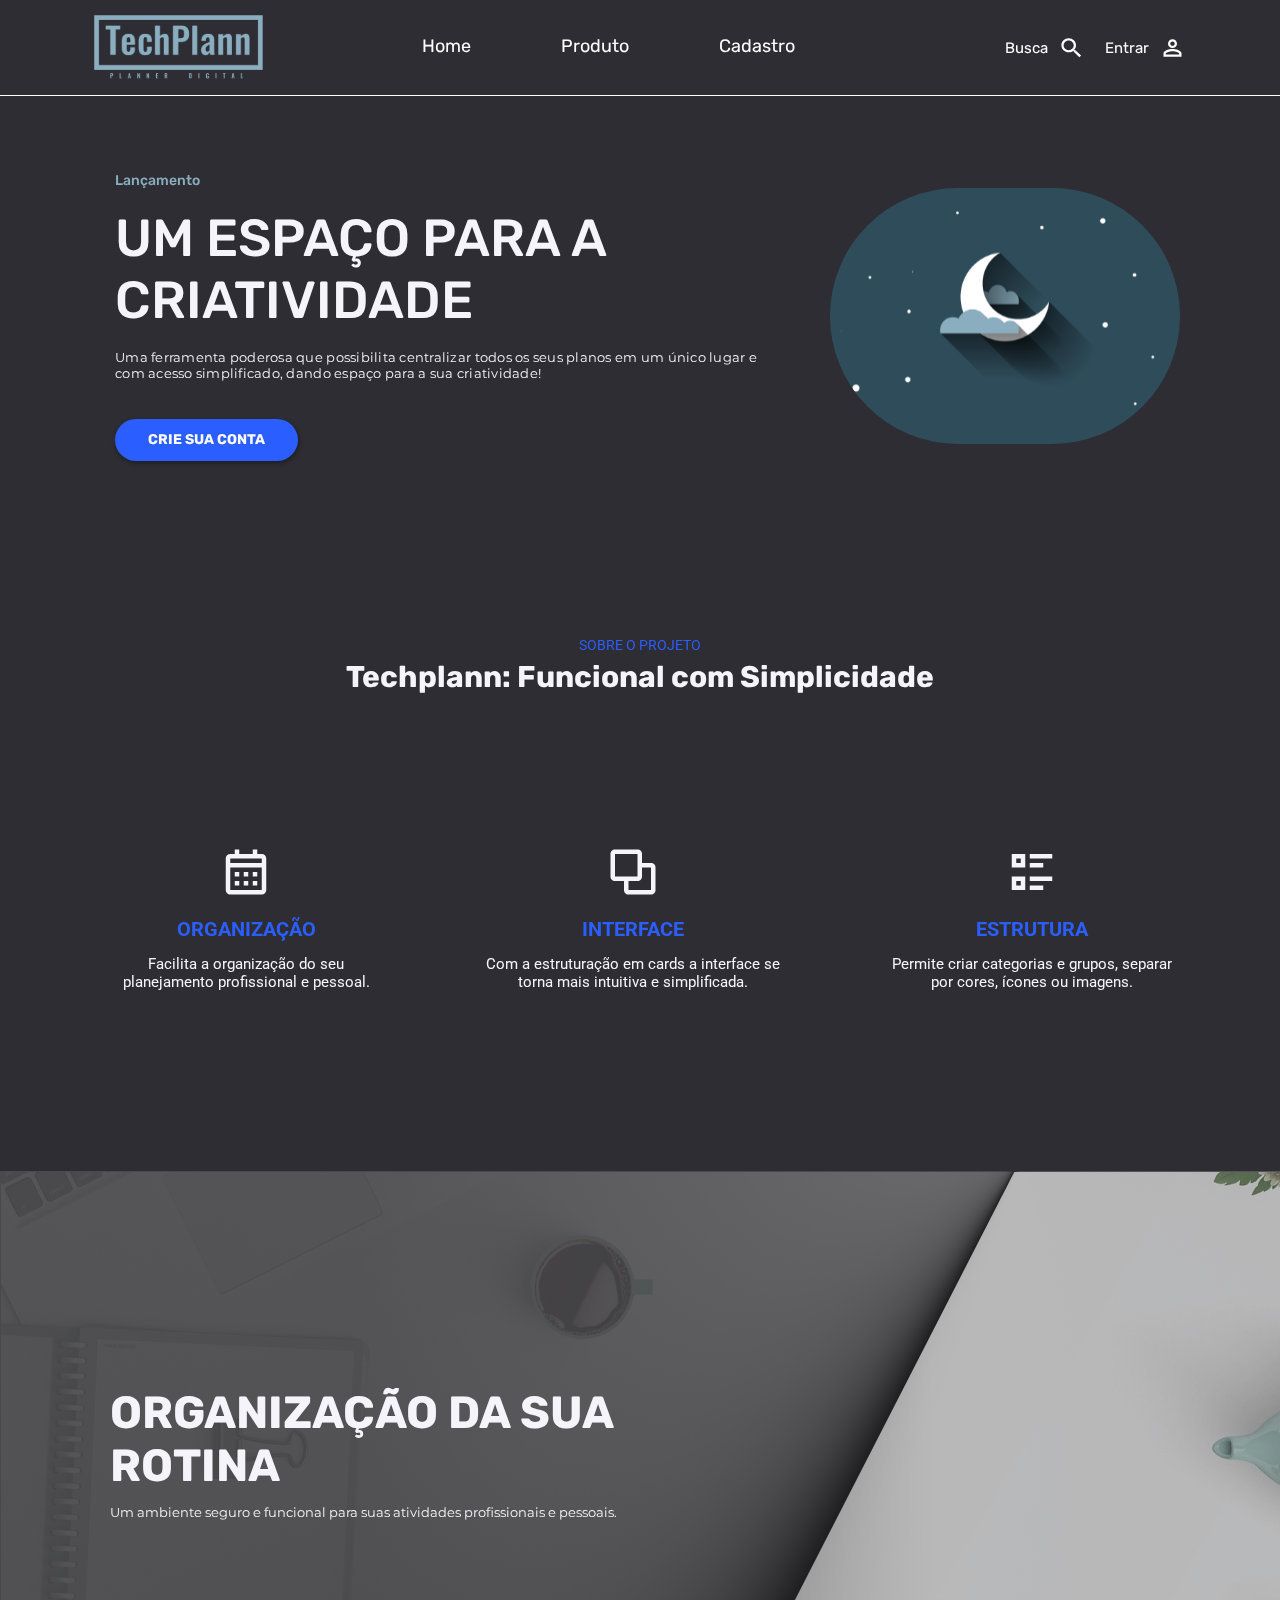
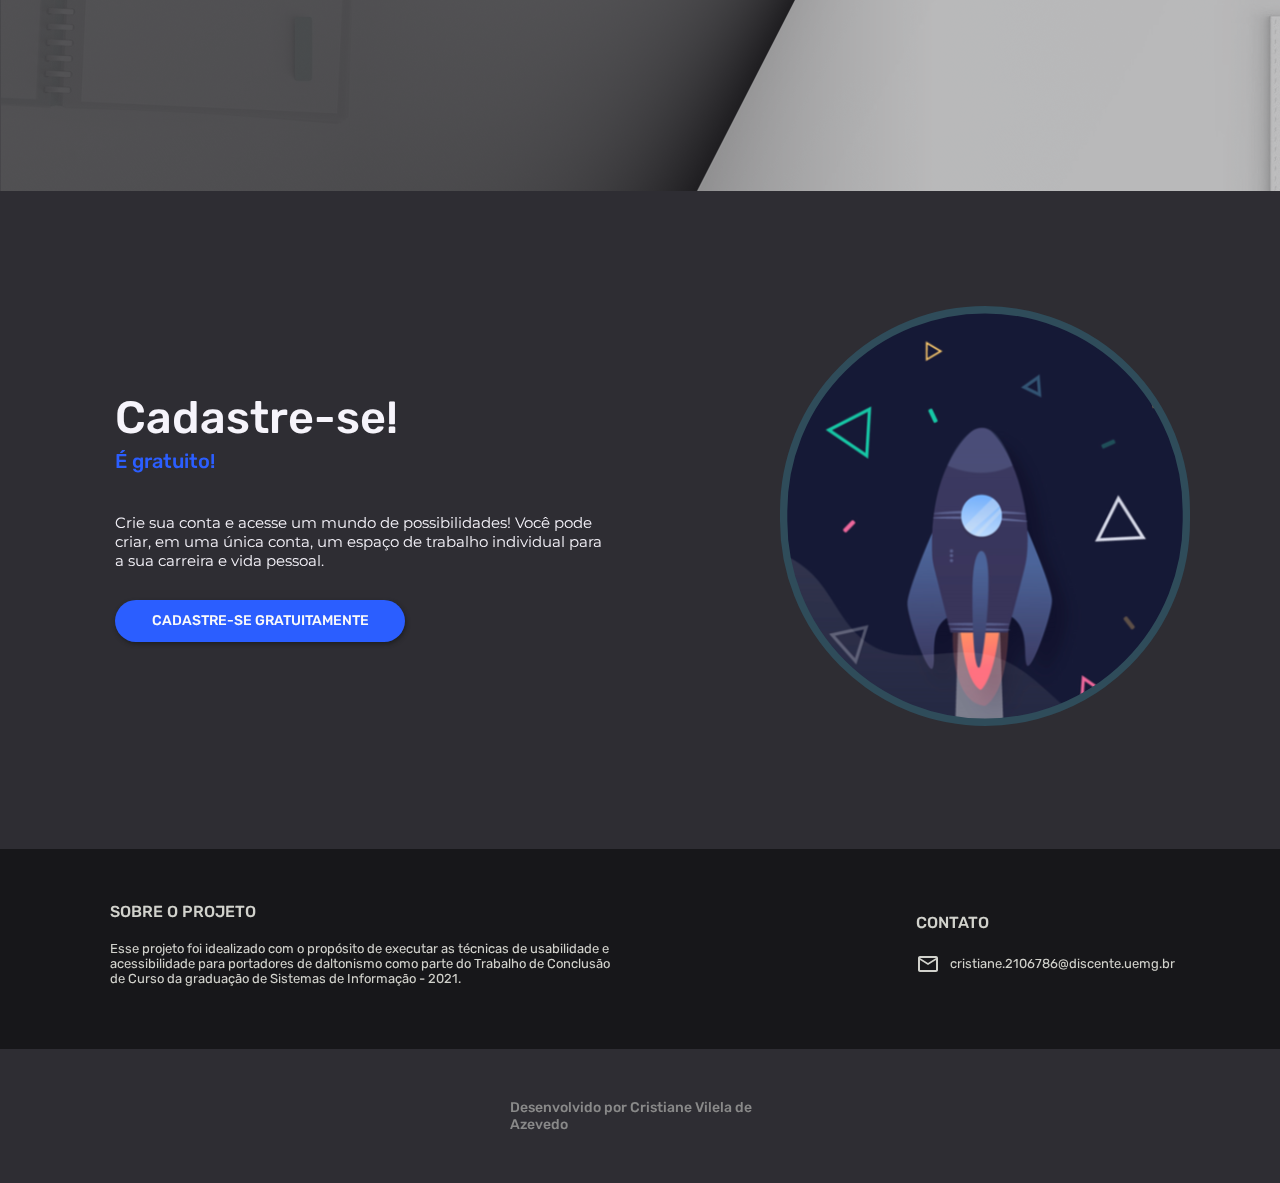
<file: index.html>
<!DOCTYPE html>
<html lang="pt-BR">

<head>
    <meta charset="UTF-8">
    <meta http-equiv="X-UA-Compatible" content="IE=edge">
    <meta name="viewport" content="width=device-width, initial-scale=1.0">
    <meta name="description"
        content="Landing Page de projeto de TCC para aplicação de técnicas de acessibilidade voltadas para usuários daltônicos.">
    <title>TechPlann - Planner Digital</title>
    <link rel="stylesheet" type="text/css" href="style.css">
</head>

<body>
    <header class="cabecalho">
        <img class="cabecalho-logo" src="logo.svg" alt="Logo TechPlann" onclick="location.href = 'index.html'"
            style="cursor: pointer;"> <!-- Logo -->
        <nav class="cabecalho-menu">
            <!-- Menu -->
            <div class="cabecalho-menu-ancoras">
                <!-- Âncoras -->
                <a href="index.html" class="cabecalho-menu-ancoras-item">Home</a>
                <a href="#conteudo-secundario-titular" class="cabecalho-menu-ancoras-item">Produto</a>
                <a href="formulario.html" class="cabecalho-menu-ancoras-item">Cadastro</a>
            </div>
            <div class="cabecalho-menu-acoes">
                <!-- Menu de Pesquisa e Login -->
                <div class="cabecalho-menu-acoes-busca">
                    <!-- Menu de Pesquisa -->
                    <a class="cabecalho-menu-acoes-busca-txt">Busca</a>
                    <img class="cabecalho-menu-acoes-busca-ico" src="busca.svg" alt="Ícone de pesquisa">
                </div>
                <div class="cabecalho-menu-acoes-login">
                    <!-- Menu de Login -->
                    <a href="login.html" class="cabecalho-menu-acoes-login-txt">Entrar</a>
                    <img class="cabecalho-menu-acoes-login-ico" src="login.svg" alt="Ícone de login">
                </div>
            </div>
        </nav>
    </header>

    <main class="conteudo">
        <!-- Conteúdo do Site -->
        <section class="conteudo-principal">
            <!-- Primeiro bloco -->
            <div class="conteudo-principal-escrito">
                <h4 class="conteudo-principal-escrito-lanc">Lançamento</h4>
                <h1 class="conteudo-principal-escrito-titulo">UM ESPAÇO PARA A CRIATIVIDADE</h1>
                <h3 class="conteudo-principal-escrito-paragrafo">Uma ferramenta poderosa que possibilita centralizar
                    todos os seus planos em um único lugar e com acesso simplificado, dando espaço para a sua
                    criatividade!</h3>

                <button class="conteudo-principal-escrito-botao" onclick="location.href = 'formulario.html'">
                    CRIE SUA CONTA
                </button>
            </div>
            <img class="conteudo-principal-imagem" src="lua.svg" alt="Criatividade">
        </section>

        <section class="conteudo-secundario">
            <!-- Segundo bloco -->
            <div class="conteudo-secundario-titular" id="conteudo-secundario-titular">
                <!-- Títulos -->
                <h4 class="conteudo-secundario-titular-titulomenor">SOBRE O PROJETO</h4>
                <h3 class="conteudo-secundario-titular-titulomaior">Techplann: Funcional com Simplicidade</h3>
            </div>
            <div class="conteudo-secundario-blocos">
                <!-- Bloco de Informações -->
                <div class="conteudo-secundario-blocos-escrito-bum">
                    <!-- Bloco 1 - Organização -->
                    <img class="conteudo-secundario-blocos-escrito-bum-imagem" src="calendar.svg"
                        alt="Ícone de calendário representando organização">
                    <h2 class="conteudo-secundario-blocos-escrito-bum-titulo">ORGANIZAÇÃO</h2>
                    <p class="conteudo-secundario-blocos-escrito-bum-paragrafo">Facilita a organização do seu
                        planejamento profissional e pessoal.</p>
                </div>
                <div class="conteudo-secundario-blocos-escrito-bdois">
                    <!-- Bloco 2 - Interface -->
                    <img class="conteudo-secundario-blocos-escrito-bdois-imagem" src="organiza.svg"
                        alt="Ícone representando uma interface">
                    <h2 class="conteudo-secundario-blocos-escrito-bdois-titulo">INTERFACE</h2>
                    <p class="conteudo-secundario-blocos-escrito-bdois-paragrafo">Com a estruturação em cards a
                        interface se torna mais intuitiva e simplificada.</p>
                </div>
                <div class="conteudo-secundario-blocos-escrito-btres">
                    <!-- Bloco 3 - Estrutura -->
                    <img class="conteudo-secundario-blocos-escrito-btres-imagem" src="estrutura.svg"
                        alt="Ícone representando a estrutura do conteúdo da interface">
                    <h2 class="conteudo-secundario-blocos-escrito-btres-titulo">ESTRUTURA</h2>
                    <p class="conteudo-secundario-blocos-escrito-btres-paragrafo">Permite criar categorias e grupos,
                        separar por cores, ícones ou imagens.</p>
                </div>
            </div>
        </section>

        <section class="conteudo-terciario">
            <!-- Terceiro bloco -->
            <div class="conteudo-terciario-escrito">
                <h1 class="conteudo-terciario-escrito-titulo">ORGANIZAÇÃO DA SUA ROTINA</h1>
                <p class="conteudo-terciario-escrito-paragrafo">Um ambiente seguro e funcional para suas atividades
                    profissionais e pessoais.</p>
            </div>
            <!--<img class="conteudo-terciario-imagem" src="banner2.png" alt="Imagem ilustrativa de organização de escritório"> -->
            <!-- Desativado - Imagem foi para background no CSS -->
        </section>

        <section class="conteudo-quartenario">
            <!-- Última seção-->
            <div class="conteudo-quartenario-escrito">
                <!-- Texto -->
                <h2 class="conteudo-quartenario-escrito-titulo">Cadastre-se!</h2>
                <h4 class="conteudo-quartenario-escrito-subtitulo">É gratuito!</h4>
                <p class="conteudo-quartenario-escrito-paragrafo">Crie sua conta e acesse um mundo de possibilidades!
                    Você pode criar, em uma única conta, um espaço de trabalho individual para a sua carreira e vida
                    pessoal.</p>
                <button class="conteudo-quaternario-escrito-botao" onclick="location.href = 'formulario.html'">
                    Cadastre-se Gratuitamente
                </button>
            </div>
            <img class="conteudo-quaternario-imagem" src="nave.svg"
                alt="Imagem ilustrativa de um foguete representando o avanço ao se cadastrar na plataforma">
        </section>
    </main>

    <footer class="rodape">
        <!-- Rodapé -->
        <!--<img class="rodape-imagem" src="footer.png" alt="Caixa de fundo semi transparente">-->
        <!-- Desativado - Imagem passou para background no CSS -->
        <div class="rodape-escrito-sbr">
            <!-- Coluna 1 -->
            <h3 class="rodape-escrito-sbr-titulo">SOBRE O PROJETO</h3>
            <p class="rodape-escrito-sbr-paragrafo">Esse projeto foi idealizado com o propósito de executar as técnicas
                de usabilidade e acessibilidade para portadores de daltonismo como parte do Trabalho de Conclusão de
                Curso da graduação de Sistemas de Informação - 2021.</p>
        </div>
        <div class="rodape-escrito-cont">
            <!-- Coluna 2 -->
            <h3 class="rodape-escrito-cont-titulo">CONTATO</h3>
            <div class="rodape-escrito-cont-flex">
                <img class="rodape-escrito-cont-flex-imagem" src="email.svg" alt="Ícone de e-mail">
                <p class="rodape-escrito-cont-flex-paragrafo">cristiane.2106786@discente.uemg.br</p>
            </div>
        </div>
    </footer>
    <h4 class="desenvolvido">Desenvolvido por Cristiane Vilela de Azevedo</h4>
</body>

</html>
</file>
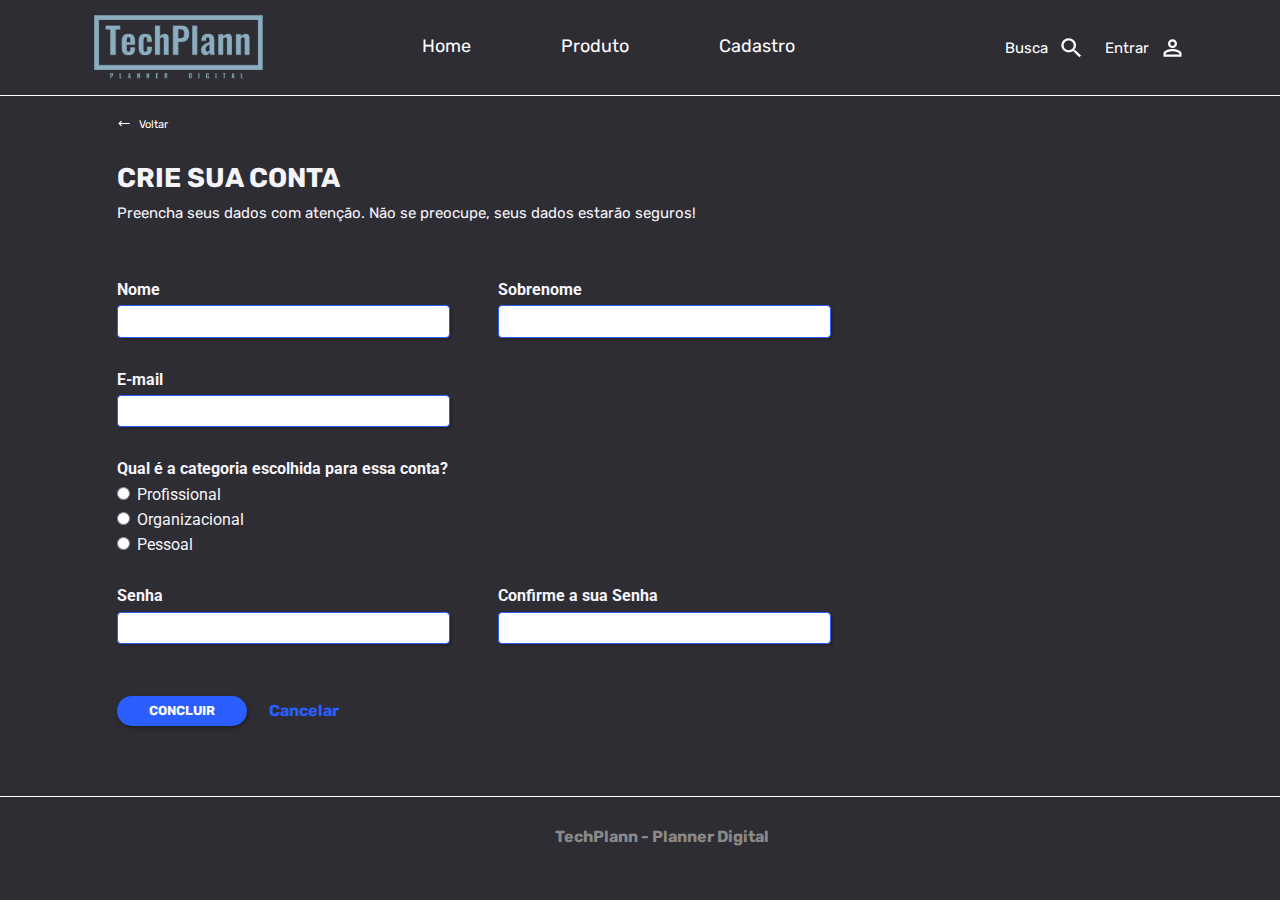
<file: formulario.html>
<!DOCTYPE html>
<html lang="pt-BR">

<head>
    <meta charset="UTF-8">
    <meta http-equiv="X-UA-Compatible" content="IE=edge">
    <meta name="viewport" content="width=device-width, initial-scale=1.0">
    <meta name="description"
        content="Landing Page de projeto de TCC para aplicação de técnicas de acessibilidade voltadas para usuários daltônicos.">
    <title>TechPlann - Cadastro de Conta</title>
    <link rel="stylesheet" type="text/css" href="formulario.css">
</head>

<body>
    <header class="cabecalho">
        <img class="cabecalho-logo" src="logo.svg" alt="Logo TechPlann" onclick="location.href = 'index.html'"
            style="cursor: pointer;"> <!-- Logo -->
        <nav class="cabecalho-menu">
            <!-- Menu -->
            <div class="cabecalho-menu-ancoras">
                <!-- Âncoras -->
                <a href="index.html" class="cabecalho-menu-ancoras-item">Home</a>
                <a class="cabecalho-menu-ancoras-item">Produto</a>
                <a href="formulario.html" class="cabecalho-menu-ancoras-item">Cadastro</a>
            </div>
            <div class="cabecalho-menu-acoes">
                <!-- Menu de Pesquisa e Login -->
                <div class="cabecalho-menu-acoes-busca">
                    <!-- Menu de Pesquisa -->
                    <a class="cabecalho-menu-acoes-busca-txt">Busca</a>
                    <img class="cabecalho-menu-acoes-busca-ico" src="busca.svg" alt="Ícone de pesquisa">
                </div>
                <div class="cabecalho-menu-acoes-login">
                    <!-- Menu de Login -->
                    <a href="login.html" class="cabecalho-menu-acoes-login-txt">Entrar</a>
                    <img class="cabecalho-menu-acoes-login-ico" src="login.svg" alt="Ícone de login">
                </div>
            </div>
        </nav>
    </header>

    <main>
        <a href="index.html" class="retornar">
            <img class="retornar-seta" src="setavoltar.svg" alt="Ícone de voltar para a Home em formato de seta">
            <h5 class="retornar-voltar">Voltar</h5>
        </a>

        <!-- Cabeçalho com título e subtítulo (ambos com css de id "titulo") -->
        <div>
            <h1 id="titulo">CRIE SUA CONTA </h1>
            <p id="subtitulo">Preencha seus dados com atenção. Não se preocupe, seus dados estarão seguros! </p>
            <br>
        </div>

        <form class="form" onsubmit="alert('Obrigado por se cadastrar');">
            <!-- Início do formulário -->
            <fieldset class="grupo">
                <div class="campo">
                    <!-- Campo de nome -->
                    <label for="nome"><strong>Nome</strong></label>
                    <input type="text" name="nome" id="nome" required>
                </div>

                <div class="campo">
                    <!-- Campo de Sobrenome -->
                    <label for="sobrenome"><strong>Sobrenome</strong></label>
                    <input type="text" name="sobrenome" id="sobrenome" required>
                </div>
            </fieldset>

            <div class="campo">
                <!-- Campo de E-mail -->
                <label for="email"><strong>E-mail</strong></label>
                <input type="email" name="email" id="email" required>
            </div>

            <div class="campo">
                <!-- Campo de Opção de Categorias -->
                <label><strong>Qual é a categoria escolhida para essa conta?</strong></label>
                <label>
                    <input type="radio" name="devweb" value="profissional">Profissional
                </label>
                <label>
                    <input type="radio" name="devweb" value="organizacional">Organizacional
                </label>
                <label>
                    <input type="radio" name="devweb" value="pessoal">Pessoal
                </label>
            </div>

            <fieldset class="grupo">
                <div class="campo">
                    <!-- Campo de Senha -->
                    <label for="senha"><strong>Senha</strong></label>
                    <input type="password" name="senha" id="senha" required>
                </div>

                <div class="campo">
                    <!-- Campo de Confirmação de Senha -->
                    <label for="senha"><strong>Confirme a sua Senha</strong></label>
                    <input type="password" name="senha" id="senha" required>
                </div>
            </fieldset>

            <div class="botoes">
                <!-- Campo dos Botões -->
                <button class="botao" type="submit">CONCLUIR</button>
                <!-- Botão para Enviar o Formulário -->
                <h3 class="anular" onclick="location.href = 'index.html'">Cancelar</h3>
                <!-- Campo de Cancelar o Cadastramento antes do Envio -->
            </div>

        </form>

    </main>

    <footer class="footer">
        <h4 class="footer-text"><strong>TechPlann - Planner Digital</strong></h4>
    </footer>

</body>

</html>
</file>
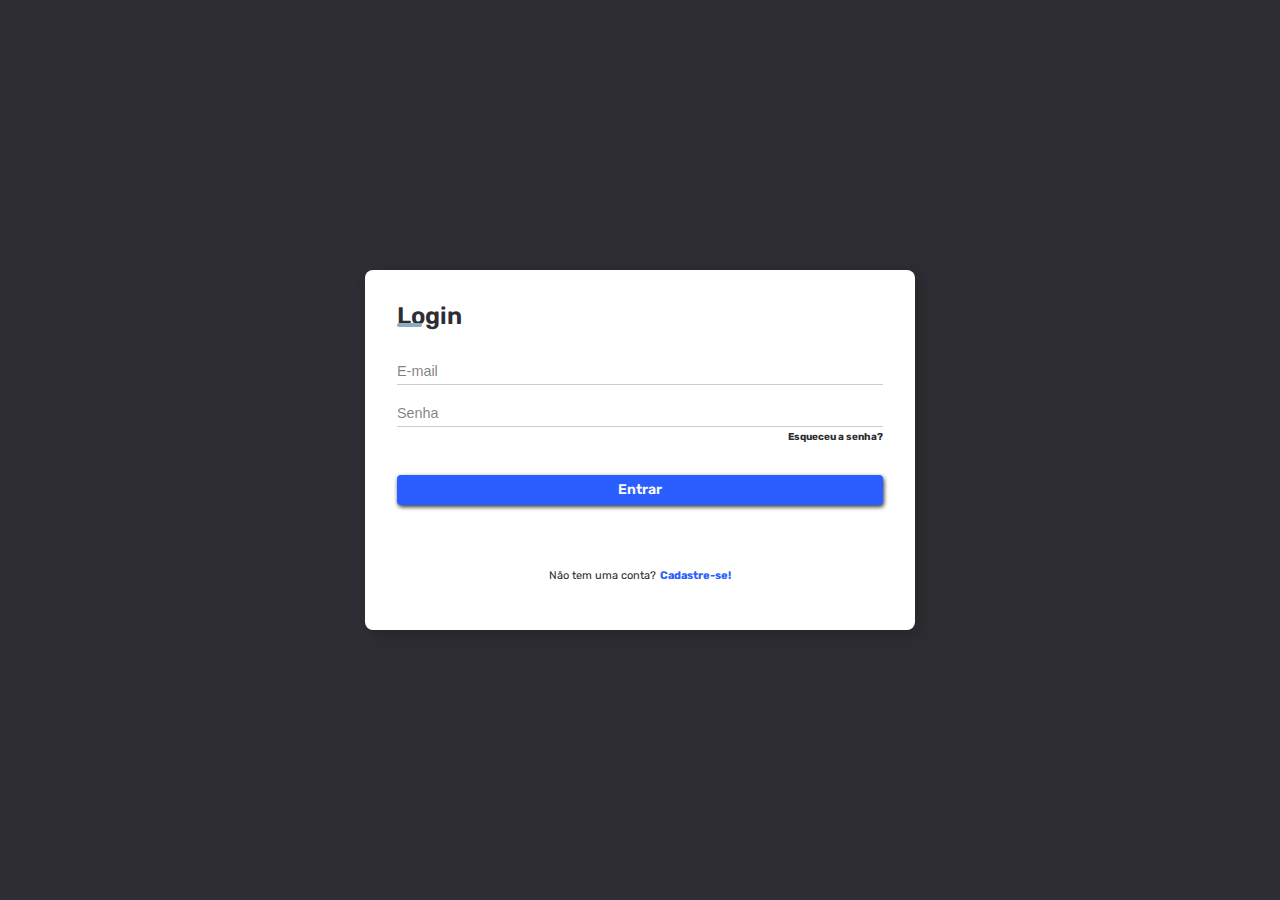
<file: login.html>
<!DOCTYPE html>
<html lang="pt-BR">

<head>
    <meta charset="UTF-8">
    <meta http-equiv="X-UA-Compatible" content="IE=edge">
    <meta name="viewport" content="width=device-width, initial-scale=1.0">
    <meta name="description"
        content="Landing Page de projeto de TCC para aplicação de técnicas de acessibilidade voltadas para usuários daltônicos.">
    <title>TechPlann - Login</title>
    <link rel="stylesheet" type="text/css" href="login.css">
</head>

<body>
    <main class="container">
        <h2>Login</h2>
        <form onsubmit="alert('Obrigado por fazer login');">
            <div class="input-field">
                <input type="email" name="email" id="email" placeholder="E-mail">
                <div class="underline"></div>
            </div>

            <div class="input-field">
                <input type="password" name="password" id="password" placeholder="Senha">
                <div class="underline"></div>
            </div>

            <div class="refsenha">
                <h4 class="question">Esqueceu a senha?</h4>
            </div>

            <input type="submit" value="Entrar">
        </form>

        <div class="footer">
            <h4 class="chamada">Não tem uma conta?</h4>
            <h4 class="cta" onclick="location.href = 'formulario.html'"><strong>Cadastre-se!</strong></h4>
        </div>

    </main>

</body>

</html>
</file>
<file: style.css>
@import url('https://fonts.googleapis.com/css2?family=Montserrat&family=Roboto&family=Rubik:wght@400;500;600;700&display=swap');

/* font-family: 'Roboto', sans-serif;
font-family: 'Rubik', sans-serif;
font-family: 'Montserrat', sans-serif; */

* {
    margin: 0;
    padding: 0;
    box-sizing: border-box;
    text-decoration: none;
}

html {
    scroll-behavior: smooth;
}

body {
    font-size: 100%;
    background: #2E2D33; 
    overflow-x: hidden;
}

.cabecalho { /*Cabeçalho*/
    display: flex;
    flex-direction: row;
    align-items: center;
    justify-content: space-around;
    padding: 15px;
}

.cabecalho-logo { /*Cabeçalho - Logo*/
    height: 65px;
}

.cabecalho-menu { /*Cabeçalho Menu*/
    display: flex;
    gap: 120px;
}

.cabecalho-menu-ancoras {
    display: flex;    
    cursor: pointer;
}

.cabecalho-menu-ancoras-item { /*Cabeçalho Menu - Âncoras do Menu*/
    font-family: 'Rubik', sans-serif;
    color: #FFFFFF;
    font-weight: 400;
    font-size: 18px;
    padding-right: 90px;
}

.cabecalho-menu-acoes { /*Cabeçalho Menu - Âncoras do Menu de Busca e login*/
    display: flex;
    flex-direction: row;
    align-items: center;
    gap: 20px;
    cursor: pointer;
}

.cabecalho-menu-acoes-busca {
    display: flex;
    flex-direction: row;
    align-items: center;
    gap: 10px;
}

.cabecalho-menu-acoes-busca-txt { /*Cabeçalho Menu - Âncoras do Menu Busca*/
    font-family: 'Rubik', sans-serif;
    color: #FFFFFF;
    font-weight: 400;
    font-size: 15px;     
}

.cabecalho-menu-acoes-busca-ico { /*Cabeçalho Menu - Âncoras do Menu Ícone de Busca*/
    width: 27px;
    height: 26px;
    color: #FFFFFF;    
}

.cabecalho-menu-acoes-login {
    display: flex;
    flex-direction: row;
    align-items: center;
    gap: 10px;
}

.cabecalho-menu-acoes-login-txt { /*Cabeçalho Menu - Âncoras do Menu Login*/
    font-family: 'Rubik', sans-serif;
    color: #FFFFFF;
    font-weight: 400;
    font-size: 15px;
}

.cabecalho-menu-acoes-login-ico { /*Cabeçalho Menu - Âncoras do Menu Ícone de Login*/
    width: 27px;
    height: 26px;
    color: #FFFFFF;
}

.conteudo { /*Parte central*/
    margin-bottom: 48px;
    border-top: 0.1px solid #FFFFFF;
    padding-top: 70px; 
}
    
.conteudo-principal { /*Primeiro bloco*/
    display: flex;
    flex-direction: row;
    align-items: center;
    justify-content: space-around;
    padding-left: 85px;
    gap: 110px 70px;
    /*border-bottom: 0.1px solid #FFFFFF;     /* Linha divisória do B1 com o B2 */
    /*width: 1440px;*/
    padding-bottom: 111px;
}

.conteudo-principal-escrito { /*Primeiro bloco - parte escrita*/
    display: flex;
    flex-direction: column;
    padding-left: 30px;
    gap: 18px;    
}
.conteudo-principal-escrito-lanc { /*Primeiro bloco - lançamento*/
    font-family: 'Rubik', sans-serif;
    font-weight: 500;
    font-size: 14px;
    color: #8AAEBF;
}

.conteudo-principal-escrito-titulo { /*Primeiro bloco - Título*/
    font-family: 'Rubik', sans-serif;
    font-weight: 500;
    font-size: 52px;
    color: #F6F4FB;
}

.conteudo-principal-escrito-paragrafo { /*Primeiro bloco - paragrafo*/
    font-family: 'Montserrat', sans-serif;
    font-weight: 400;
    font-style: normal;
    font-size: 13px;
    letter-spacing: 0.02em;
    color: #F6F4FB;
    padding-bottom: 20px;
}

.conteudo-principal-escrito-botao { /*Primeiro bloco - botão*/
    background-color: #2B5EFF;
    width: 183px;
    height: 42px;
    border: none;
    box-shadow: 1px 2px 4px rgba(28, 29, 30, 0.9);
    border-radius: 35px;
    font-family: 'Rubik', sans-serif;
    font-weight: 700;
    font-size: 14px;
    color: #FAFAFA;
    cursor: pointer;
}

.conteudo-principal-escrito-botao:hover{ /* Elemento de classe "conteudo-principal-escrito-botao" com o estado da pseudoclasse "hover" */
    background: #8AAEBF;
    box-shadow: inset 2px 2px 2px rgba(0,0,0,0.2);
    text-shadow: none;
}

.conteudo-principal-imagem { /*Primeiro bloco - imagem*/
    height: 300px;
    width: 450px;
    padding-right: 100px;
}

.conteudo-secundario { /*Segundo bloco*/
    display: flex;
    flex-direction: column;
    align-items: center;
    margin-top: 50px;
    margin-bottom: 180px;    
}

.conteudo-secundario-titular {  /*Segundo bloco - div dos títulos*/
    display: flex;
    flex-direction: column;
    align-items: center;
}
.conteudo-secundario-titular-titulomenor{ /*Segundo bloco - Título Menor*/
    padding-top: 10px;
    padding-bottom: 6px;
    font-family: 'Roboto', sans-serif;
    font-weight: 400;
    font-size: 14px;
    color: #2B5EFF;    
}

.conteudo-secundario-titular-titulomaior { /*Segundo bloco - Título Maior*/
    font-family: 'Rubik', sans-serif;
    font-weight: 700;
    font-size: 30px;
    color: #F6F4FB;
    padding-bottom: 150px;
}

.conteudo-secundario-blocos{ /*Segundo bloco - div dos blocos*/
    display: flex;
    flex-direction: row;
    align-items: flex-start;
    padding-left: 110px;
    padding-right: 100px;
    gap: 90px;
}

.conteudo-secundario-blocos-escrito-bum { /*Segundo bloco - Bloco Organização*/
    display: flex;
    flex-direction: column;
    align-items: center;
}

.conteudo-secundario-blocos-escrito-bum-imagem { /*Segundo bloco - Bloco Organização Imagem*/
    height: 72px;
    width: 72px;
    left: 234px;
    padding-bottom: 18px;
}

.conteudo-secundario-blocos-escrito-bum-titulo { /*Segundo bloco - Bloco Organização Título*/
    font-family: 'Roboto', sans-serif;
    font-weight: 700;
    font-size: 20px;
    color: #2B5EFF; 
    padding-bottom: 14px;
}

.conteudo-secundario-blocos-escrito-bum-paragrafo { /*Segundo bloco - Bloco Organização Paragrafo*/
    font-family: 'Roboto', sans-serif;
    font-weight: 400;
    font-size: 15px;
    text-align: center;
    color: #F6F4FB;
}

.conteudo-secundario-blocos-escrito-bdois { /*Segundo bloco - Bloco Interface*/
    display: flex;
    flex-direction: column;
    align-items: center;
}

.conteudo-secundario-blocos-escrito-bdois-imagem { /*Segundo bloco - Bloco Interface Imagem*/
    height: 72px;
    width: 72px;
    padding-bottom: 18px;
}

.conteudo-secundario-blocos-escrito-bdois-titulo { /*Segundo bloco - Bloco Interface Título*/
    font-family: 'Roboto', sans-serif;
    font-weight: 700;
    font-size: 20px;
    color: #2B5EFF; 
    padding-bottom: 14px;
}

.conteudo-secundario-blocos-escrito-bdois-paragrafo { /*Segundo bloco - Bloco Interface Paragrafo*/
    font-family: 'Roboto', sans-serif;
    font-weight: 400;
    font-size: 15px;
    text-align: center;
    color: #F6F4FB;
}

.conteudo-secundario-blocos-escrito-btres { /*Segundo bloco - Bloco Estrutura*/
    display: flex; 
    flex-direction: column;
    align-items: center;
}

.conteudo-secundario-blocos-escrito-btres-imagem { /*Segundo bloco - Bloco Estrutura Imagem*/
    height: 72px;
    width: 72px;
    padding-bottom: 18px;
}

.conteudo-secundario-blocos-escrito-btres-titulo { /*Segundo bloco - Bloco Estrutura Título*/
    font-family: 'Roboto', sans-serif;
    font-weight: 700;
    font-size: 20px;
    color: #2B5EFF; 
    padding-bottom: 14px;
}

.conteudo-secundario-blocos-escrito-btres-paragrafo { /*Segundo bloco - Bloco Estrutura Paragrafo*/
    font-family: 'Roboto', sans-serif;
    font-weight: 400;
    font-size: 15px;
    text-align: center;
    color: #F6F4FB;
}

.conteudo-terciario {  /*Terceiro bloco*/
    display: flex;
    flex-direction: column;
    align-items: left;
    background-image: url(banner2.png);
    width: 1440px;
    height: 620px;
}

.conteudo-terciario-escrito { /*Terceiro bloco - Escrito*/    
    display: flex;
    flex-direction: column;
    align-items: left;
    padding-top: 215px;
    padding-bottom: 260px;
    padding-left: 110px;
    padding-right: 800px;    
}

.conteudo-terciario-escrito-titulo { /*Terceiro bloco - Escrito Título*/
    font-family: 'Rubik', sans-serif;
    font-weight: 700;
    font-size: 45px;
    color: #F6F4FB;
    padding-bottom: 12px;
}

.conteudo-terciario-escrito-paragrafo {  /*Terceiro bloco - Escrito Paragrafo*/
    font-family: 'Montserrat', sans-serif;
    font-weight: 400;
    font-style: normal;
    font-size: 13px;
    color: #F6F4FB;
}

/*.conteudo-terciario-imagem { /*Terceiro bloco - Imagem*/
  /*  width: 1440px;
    height: 655px;
}*/

.conteudo-quartenario {
    display: flex;
    flex-direction: row;
    align-items: center;
    justify-content: space-around;
    padding-left: 110px;
    gap: 110px 90px;
    padding-top: 50px;
    padding-bottom: 10px;
}

.conteudo-quartenario-escrito {
    display: flex;
    flex-direction: column;
    padding-left: 5px;
}

.conteudo-quartenario-escrito-titulo {
    font-family: 'Rubik', sans-serif;
    font-weight: 500;
    font-size: 45px;
    color: #F6F4FB;
    padding-bottom: 5px;
}

.conteudo-quartenario-escrito-subtitulo {
    font-family: 'Rubik', sans-serif;
    font-weight: 500;
    font-size: 20px;
    color: #2B5EFF;
    padding-bottom: 40px;
}

.conteudo-quartenario-escrito-paragrafo {
    font-family: 'Montserrat', sans-serif;
    font-weight: 400;
    font-size: 15px;
    color: #F6F4FB;
    padding-bottom: 30px;
    padding-right: 80px;
}

.conteudo-quaternario-escrito-botao {
    background-color: #2B5EFF;
    width: 290px;
    height: 42px;
    border: none;
    box-shadow: 1px 2px 4px rgba(28, 29, 30, 0.9);
    border-radius: 35px;
    font-family: 'Rubik', sans-serif;
    font-weight: 500;
    font-size: 14px;
    color: #FAFAFA;
    text-transform: uppercase;
    cursor: pointer;
}

.conteudo-quaternario-escrito-botao:hover { /* Elemento de classe "conteudo-quaternario-escrito-botao" com o estado da pseudoclasse "hover" */
    background: #8AAEBF;
    box-shadow: inset 2px 2px 2px rgba(0,0,0,0.1);
    text-shadow: none;
}

.conteudo-quaternario-imagem {
    height: 550px;
    width: 500px;
    padding-right: 90px;
}

.rodape {
    display: flex;
    flex-direction: row;
    align-items: center; 
    background-image: url(footer.png);  
    width: 1440px;
    height: 200px;
    mix-blend-mode: difference;
    margin-bottom: 50px;
}

.rodape-escrito-sbr {
    display: flex;
    flex-direction: column;
    align-items: left;
    padding-top: 10px;
    padding-bottom: 20px;
    padding-left: 110px;
    padding-right: 150px;
}

.rodape-escrito-sbr-titulo {
    font-family: 'Rubik', sans-serif;
    font-weight: 500;
    font-size: 16px;
    color: #FFFFFF;
    padding-bottom: 20px;
}

.rodape-escrito-sbr-paragrafo {
    font-family: 'Rubik', sans-serif;
    font-weight: 400;
    font-style: normal;
    font-size: 13px;
    color: #FFFFFF;
    padding-right: 150px;
}

.rodape-escrito-cont {
    display: flex;
    flex-direction: column;
    align-items: flex-start;
    padding-top: 10px;
    padding-bottom: 20px;
    margin-right: 175px;    
    padding-right: 90px;
}

.rodape-escrito-cont-titulo {
    font-family: 'Rubik', sans-serif;
    font-weight: 500;
    font-size: 16px;
    color: #FFFFFF;
    padding-bottom: 20px;
}

.rodape-escrito-cont-flex {
    display: flex;
    flex-direction: row;
    align-items: center;
    gap: 10px;
}

.rodape-escrito-cont-flex-imagem {
    width: 24px;
    height: 24px;
    color: #FFFFFF;
}

.rodape-escrito-cont-flex-paragrafo {
    font-family: 'Rubik', sans-serif;
    font-weight: 400;
    font-style: normal;
    font-size: 13px;
    color: #FFFFFF;
}

.desenvolvido {
    font-family: 'Rubik', sans-serif;
    font-weight: 500;
    font-style: normal;
    font-size: 14px;
    color: #898989;
    align-items: center;
    padding-top: auto;
    padding-bottom: 50px;
    margin-right: 500px;
    margin-left: 510px;    
}
</file>
<file: formulario.css>
@import url('https://fonts.googleapis.com/css2?family=Montserrat&family=Roboto&family=Rubik:wght@400;500;600;700&display=swap');

/* font-family: 'Roboto', sans-serif;
font-family: 'Rubik', sans-serif;
font-family: 'Montserrat', sans-serif; */

* {
    margin: 0;
    padding: 0;
    box-sizing: border-box;
    text-decoration: none;
} 

body {
    font-size: 100%;
    background: #2E2D33;
}

label {
    font-family: 'Roboto', sans-serif;
}

.cabecalho { /*Cabeçalho*/
    display: flex;
    flex-direction: row;
    align-items: center;
    justify-content: space-around;
    padding: 15px;
}

.cabecalho-logo { /*Cabeçalho - Logo*/
    height: 65px;
}

.cabecalho-menu { /*Cabeçalho Menu*/
    display: flex;
    gap: 120px;
}

.cabecalho-menu-ancoras {
    display: flex; 
    cursor: pointer;   
}

.cabecalho-menu-ancoras-item { /*Cabeçalho Menu - Âncoras do Menu*/
    font-family: 'Rubik', sans-serif;
    color: #FFFFFF;
    font-weight: 400;
    font-size: 18px;
    padding-right: 90px;
}

.cabecalho-menu-acoes { /*Cabeçalho Menu - Âncoras do Menu de Busca e login*/
    display: flex;
    flex-direction: row;
    align-items: center;
    gap: 20px;
    cursor: pointer;
}

.cabecalho-menu-acoes-busca {
    display: flex;
    flex-direction: row;
    align-items: center;
    gap: 10px;
}

.cabecalho-menu-acoes-busca-txt { /*Cabeçalho Menu - Âncoras do Menu Busca*/
    font-family: 'Rubik', sans-serif;
    color: #FFFFFF;
    font-weight: 400;
    font-size: 15px;     
}

.cabecalho-menu-acoes-busca-ico { /*Cabeçalho Menu - Âncoras do Menu Ícone de Busca*/
    width: 27px;
    height: 26px;
    color: #FFFFFF;    
}

.cabecalho-menu-acoes-login {
    display: flex;
    flex-direction: row;
    align-items: center;
    gap: 10px;
}

.cabecalho-menu-acoes-login-txt { /*Cabeçalho Menu - Âncoras do Menu Login*/
    font-family: 'Rubik', sans-serif;
    color: #FFFFFF;
    font-weight: 400;
    font-size: 15px;
}

.cabecalho-menu-acoes-login-ico { /*Cabeçalho Menu - Âncoras do Menu Ícone de Login*/
    width: 27px;
    height: 26px;
    color: #FFFFFF;
}

/*Cabeçalho do Formulário*/

.retornar { /*Botão superior de voltar*/
    display: flex;
    flex-direction: row;
    align-items: center;
    gap: 6px;
    padding-left: 117px;
    border-top: 0.1px solid #FFFFFF;
    padding-top: 20px; 
    padding-bottom: 30px;   
}

.retornar-seta { /*Ícone de seta para retornar*/
    width: 16px;
    height: 16px;
}

.retornar-voltar { /*Palavra Voltar*/
    font-family: 'Rubik', sans-serif;
    color: #FFFFFF;
    font-weight: 400;
    font-size: 11px;
}

#titulo { /*Título do Formulário*/
    font-family: 'Rubik', sans-serif;
    font-weight: 700;
    font-size: 27px;
    color: #F6F4FB;
    padding-left: 117px;
    padding-bottom: 10px;
}

#subtitulo { /*Subtítulo do Formulário*/
    font-family: 'Rubik', sans-serif;    
    font-weight: 400;
    font-size: 15px;
    color: #F6F4FB;
    padding-left: 117px;
    padding-bottom: 40px;
}

/*Início do Formulário*/

.form {
    padding-left: 117px;
    padding-bottom: 70px;
}

fieldset { /*Elementos da tag <fieldset>*/
    border: 0;
}

input { /* Elementos de tags <input> */
    font-family: 'Rubik', sans-serif;    
    font-weight: 400;
    font-size: 17px;
    color: #2E2D33;
    border-radius: 4px;
    border: 1px solid #2B5EFF;
    box-sizing: border-box;
    padding: 10px;
}

.grupo:before, .grupo:after { /* Elementos de classe "grupo" nos estados das pseudoclasses "before" e "after" */
    display: table-row;
}

.grupo:after { /* Elementos de classe "grupo" no estado da pseudoclasse "after" */
    clear: both;
} 

.campo { /*Elementos de classe "campo" */
    margin-bottom: 2em;
}

.campo label { /*Elementos de classe "campo" de tag <label>*/
    margin-bottom: 0.4em;
    color: #F6F4FB;    
    display: block;
}

fieldset.grupo .campo { /* Elementos de classe "campo" ou "grupo" de tag <fieldset> */
    float: left;
    margin-right: 3em;
}

.campo input[type="radio"] { /* Elementos de classe campo das tags <input> com atributo radio */
    margin-right: 7px;
}

.campo input[type="text"], .campo input[type="email"], .campo input[type="password"] { /* Elementos de classe "campo" das tags <input> com atributo text, email e senha */
    padding: 0.3em;
    border: 1px solid #2B5EFF;
    box-shadow: 2px 2px 2px rgba(0,0,0,0.2);
    display: block;
    width: 333px;
}

.campo input:focus, .campo select:focus, .campo textarea:focus { /* Elemento de classe "campo" com tag <input> todas com estado da pseudoclasse "focus"*/
    background: #E0E0F8;
}

.botoes { /*Div botoes*/
    display: flex;
    flex-direction: row;
    align-items: center;
    gap: 22px;
    padding-top: 20px;
}

.botao { /*Elemento da classe Botao*/
    background-color: #2B5EFF;
    width: 130px;
    height: 30px;
    border: none;
    box-shadow: 1px 2px 4px rgba(28, 29, 30, 0.9);
    border-radius: 35px;
    font-family: 'Rubik', sans-serif;
    font-weight: 700;
    font-size: 13px;
    color: #FAFAFA;
}
 
.botao:hover{ /*Elemento da classe Botao com hover*/
    background: #8AAEBF;
    box-shadow: inset 2px 2px 2px rgba(0,0,0,0.2);
    text-shadow: none;
}

.botao, .anular, .retornar { /*Elementos da classe botao, anular e retornar*/
    cursor: pointer;
}

.anular { /*Elemento da classe Anular */
    font-family: 'Rubik', sans-serif;
    font-weight: 700;
    font-size: 16px;
    color: #2B5EFF;
}

.footer { /* Elementos do rodapé */
    display: flex;
    flex-direction: row;
    align-items: center;
    border-top: 0.1px solid #FFFFFF;
    padding-top: 30px; 
    padding-bottom: 30px;
}

.footer-text { /* Texto do rodapé */
    font-family: 'Rubik', sans-serif;
    font-weight: 500;
    font-size: 16px;
    color: #898989;
    margin-left: 555px;
    margin-right: 500px;
}
</file>
<file: login.css>
@import url('https://fonts.googleapis.com/css2?family=Montserrat&family=Roboto&family=Rubik:wght@400;500;600;700&display=swap');

/* font-family: 'Roboto', sans-serif;
font-family: 'Rubik', sans-serif;
font-family: 'Montserrat', sans-serif; */

* {
    margin: 0;
    padding: 0;
    border: 0;
    box-sizing: border-box;
    text-decoration: none;
} 

body {
    background: #2E2D33;
    background-repeat: no-repeat;
    min-height: 100vh;
    min-width: 100vw;
    display: flex;
    align-items: center;
    justify-content: center; 
}

main.container {
    background: #FFFFFF;
    width: 550px;
    min-height: 40vh;
    padding: 2rem;
    box-shadow: 5px 5px 15px rgba(0,0,0,0.2);
    border-radius: 8px;
}

main h2 {
    font-family: 'Rubik', sans-serif;
    font-weight: 600;
    color: #2E2D33;
    margin-bottom: 2rem;
    position: relative;
}

main h2::before {
    content: '';
    position: absolute;
    height: 4px;
    width: 25px;
    bottom: 3px;
    left: 0;
    border-radius: 8px;
    background: #8AAEBF;
}

form {
    display: flex;
    flex-direction: column;
}

.input-field {
    position: relative;
}

form .input-field:first-child {
    margin-bottom: 1.5rem;
}

.input-field .underline::before {
    content: '';
    position: absolute;
    height: 1px;
    width: 100%;
    bottom:  -5px;
    left: 0;
    background: rgba(0,0,0,0.2);
}

.input-field .underline::after {
    content: '';
    position: absolute;
    height: 1px;
    width: 100%;
    bottom:  -5px;
    left: 0;
    background: #8AAEBF;
    transform: scaleX(0);
    transition: all .3s ease-in-out;
    transform-origin: left;
}

.input-field input:focus  ~ .underline::after {
    transform: scaleX(1);
}

.input-field input {
    outline: none;
    font-size: 0.9rem;
    color: rgba(0,0,0,0.7);
    width: 100%;
}

.input-field input::placeholder {
    color: rgba(0,0,0,0.5);
}

.refsenha {
    font-family: 'Rubik', sans-serif;
    font-weight: 400;
    font-size: 10px;
    color: #2E2D33;
    padding-top: 9px;
    align-self: self-end;
}

form input[type="submit"] { /* Botão */
    margin-top: 2rem;
    padding: 0.4rem;
    width: 100%;
    background: #2B5EFF;
    border: none;
    box-shadow: 1px 2px 4px rgba(28, 29, 30, 0.9);
    cursor: pointer;
    font-family: 'Rubik', sans-serif;
    font-weight: 600;
    color: #FAFAFA;
    font-size: 14px;
    border-radius: 4px;
    transition: all 0.3s ease;
}

form input[type="submit"]:hover {
    background: #8AAEBF;
    box-shadow: inset 2px 2px 2px rgba(0,0,0,0.2);
    text-shadow: none;
}

.footer {
    display: flex;
    flex-direction: row;
    justify-content: center;
    margin-top: 4rem;
}

.chamada {
    font-family: 'Rubik', sans-serif;
    font-weight: 400;
    font-size: 11px;
    color: #2E2D33;
    padding-right: 4px;
}

.cta {
    font-family: 'Rubik', sans-serif;
    font-weight: 400;
    font-size: 11px;
    color: #2B5EFF;
    cursor: pointer;
}

.cta:hover {
    text-decoration: underline;
}
</file>
